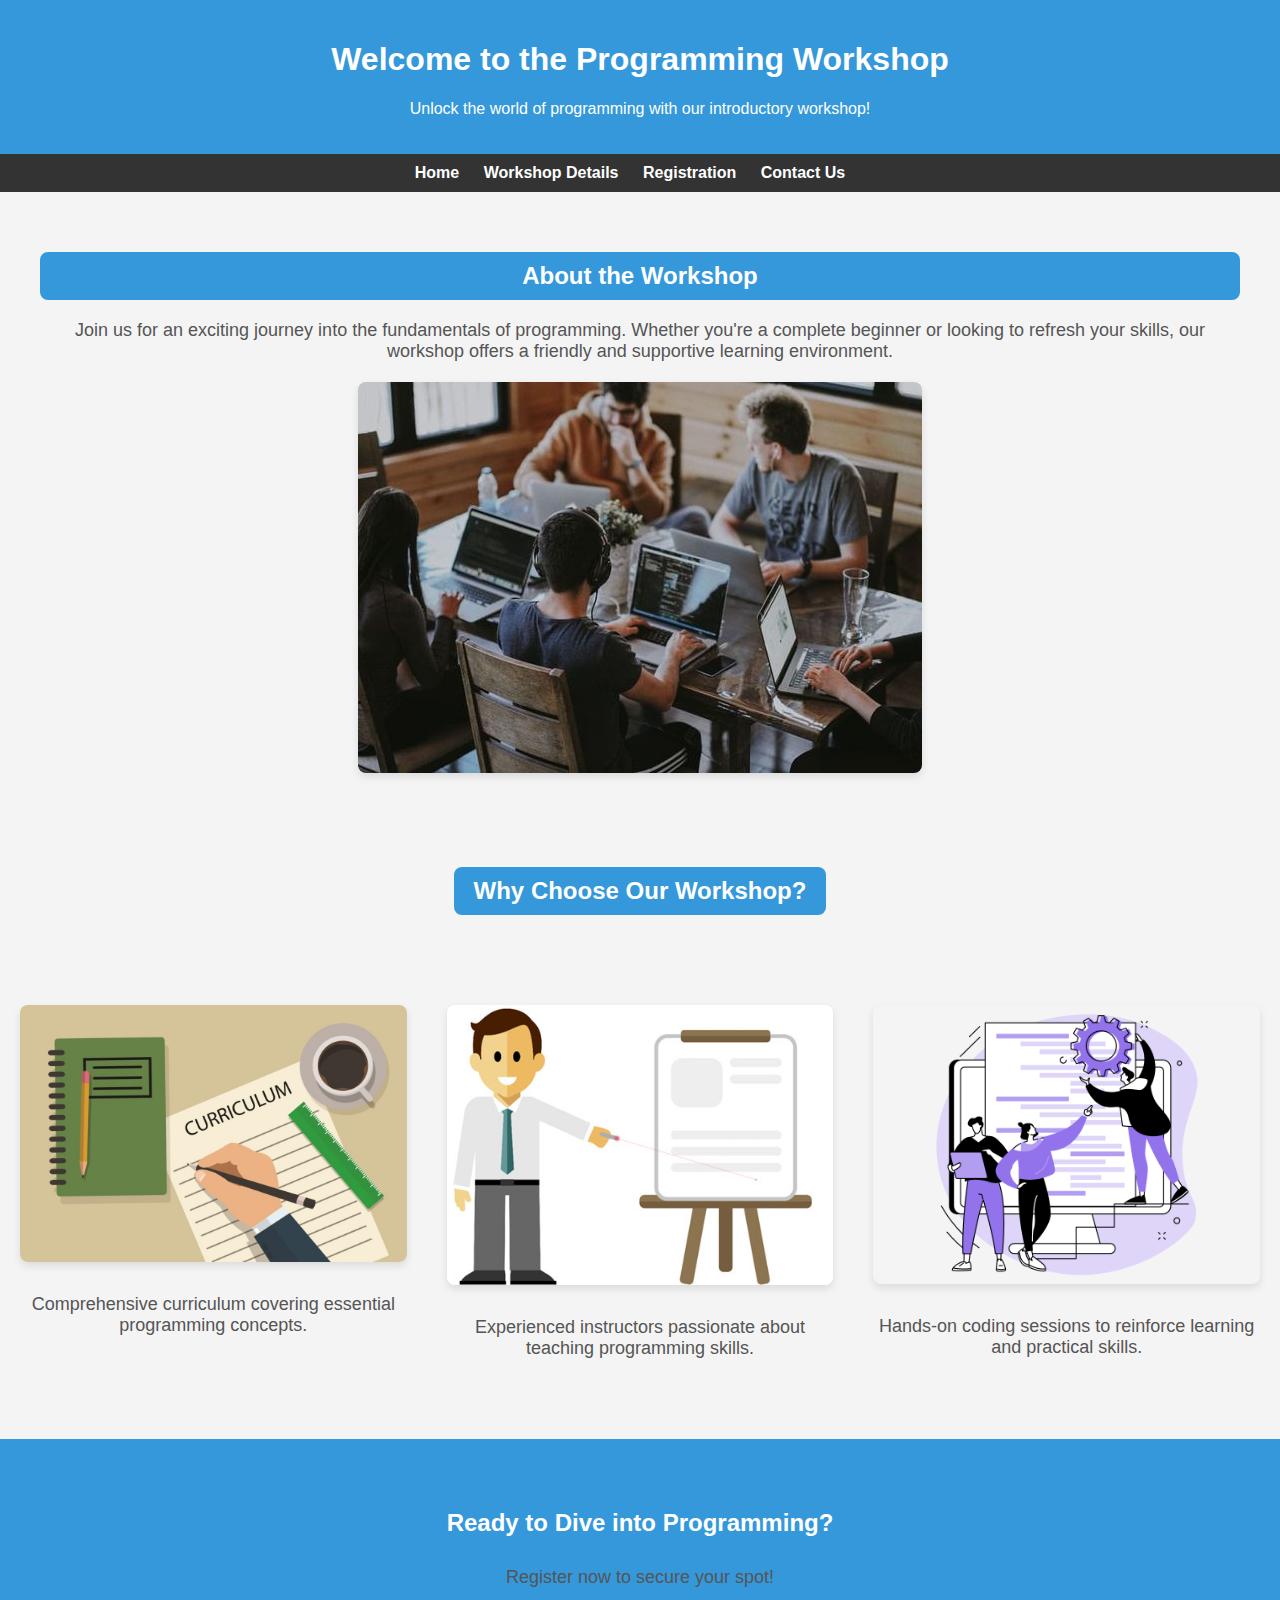
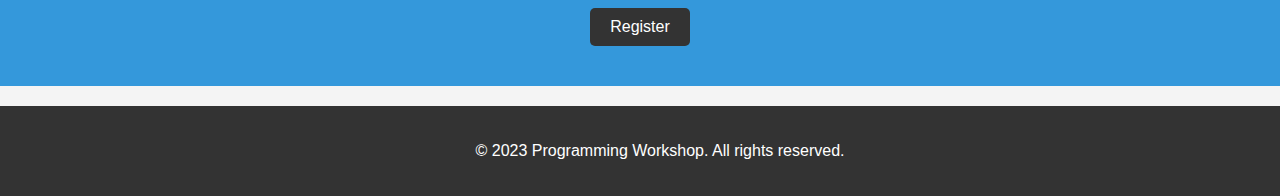
<file: index.html>
<!DOCTYPE html>
<html lang="en">

<head>
    <meta charset="UTF-8">
    <meta name="viewport" content="width=device-width, initial-scale=1.0">
    <link rel="stylesheet" href="styles.css"> 
    <title>Programming Workshop</title>
</head>

<body>
    <header>
        <div class="container">
            <h1>Welcome to the Programming Workshop</h1>
            <p>Unlock the world of programming with our introductory workshop!</p>
        </div>
    </header>

    <nav>
        <div class="container">
            <ul>
                <li><a href="index.html">Home</a></li>
                <li><a href="workshop.html">Workshop Details</a></li>
                <li><a href="registration.html">Registration</a></li>
                <li><a href="contact.html">Contact Us</a></li>
            </ul>
        </div>
    </nav>

    <section class="hero">
        <div class="container">
            <h2>About the Workshop</h2>
            <p>
                Join us for an exciting journey into the fundamentals of programming. Whether you're a complete beginner
                or looking to refresh your skills, our workshop offers a friendly and supportive learning environment.
            </p>
            <img src="./images/programming_image.jpg" alt="Programming Workshop Image">
        </div>
    </section>

    <section class="feature-description">
        <div class="container">
            <h2 class="heading">Why Choose Our Workshop?</h2>
        </div>
    </section>
    
    <section class="features">
        <div class="container">
            <div class="feature">
                <img src="./images/feature1_icon.webp" alt="Feature 1 Icon">
                <p>Comprehensive curriculum covering essential programming concepts.</p>
            </div>
            <div class="feature">
                <img src="./images/feature2_icon.jpg" alt="Feature 2 Icon">
                <p>Experienced instructors passionate about teaching programming skills.</p>
            </div>
            <div class="feature">
                <img src="./images/feature3_icon.webp" alt="Feature 3 Icon">
                <p>Hands-on coding sessions to reinforce learning and practical skills.</p>
            </div>
        </div>
    </section>
    
    

    <section class="call-to-action">
        <div class="container">
            <h2>Ready to Dive into Programming?</h2>
            <p>Register now to secure your spot!</p>
            <a href="registration.html" class="btn">Register</a>
        </div>
    </section>

    <footer>
        <div class="container">
            <p>&copy; 2023 Programming Workshop. All rights reserved.</p>
        </div>
    </footer>
</body>
</html>
</file>
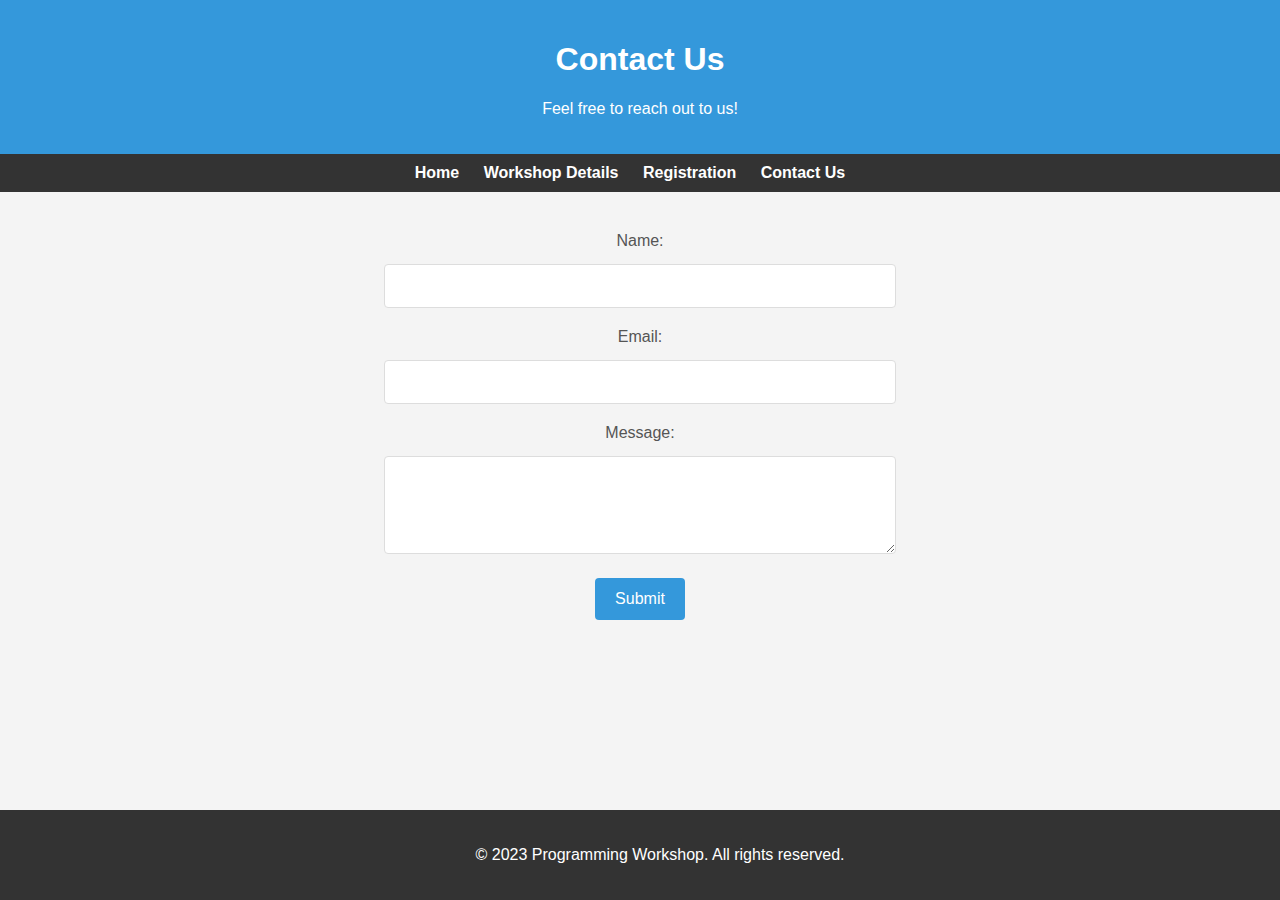
<file: contact.html>
<!DOCTYPE html>
<html lang="en">
<head>
    <meta charset="UTF-8">
    <meta name="viewport" content="width=device-width, initial-scale=1.0">
    <link rel="stylesheet" href="styles.css"> 
    <script src="scripts.js" defer></script>
    <title>Contact Us - Programming Workshop</title>
</head>
<body>

    <header>
        <div class="container">
            <h1>Contact Us</h1>
            <p>Feel free to reach out to us!</p>
        </div>
    </header>

    <nav>
        <div class="container">
            <ul>
                <li><a href="index.html">Home</a></li>
                <li><a href="workshop.html">Workshop Details</a></li>
                <li><a href="registration.html">Registration</a></li>
                <li><a href="contact.html">Contact Us</a></li>
            </ul>
        </div>
    </nav>

    <section class="contact-form">
        <div class="container">
            <form id="contactForm" action="#" method="post" onsubmit="return validateForm()">
                <div class="form-group">
                    <label for="name">Name:</label>
                    <input type="text" id="name" name="name" required>
                </div>

                <div class="form-group">
                    <label for="email">Email:</label>
                    <input type="email" id="email" name="email" required>
                </div>

                <div class="form-group">
                    <label for="message">Message:</label>
                    <textarea id="message" name="message" rows="4" required></textarea>
                </div>

                <button type="submit">Submit</button>
            </form>

            <div id="successMessage" style="display: none; color: green; margin-top: 10px;">
                Thank you for your message! We'll get back to you soon.
            </div>
        </div>
    </section>

    <footer>
        <div class="container footer-text">
            <p>&copy; 2023 Programming Workshop. All rights reserved.</p>
        </div>
    </footer>

</body>
</html>
</file>
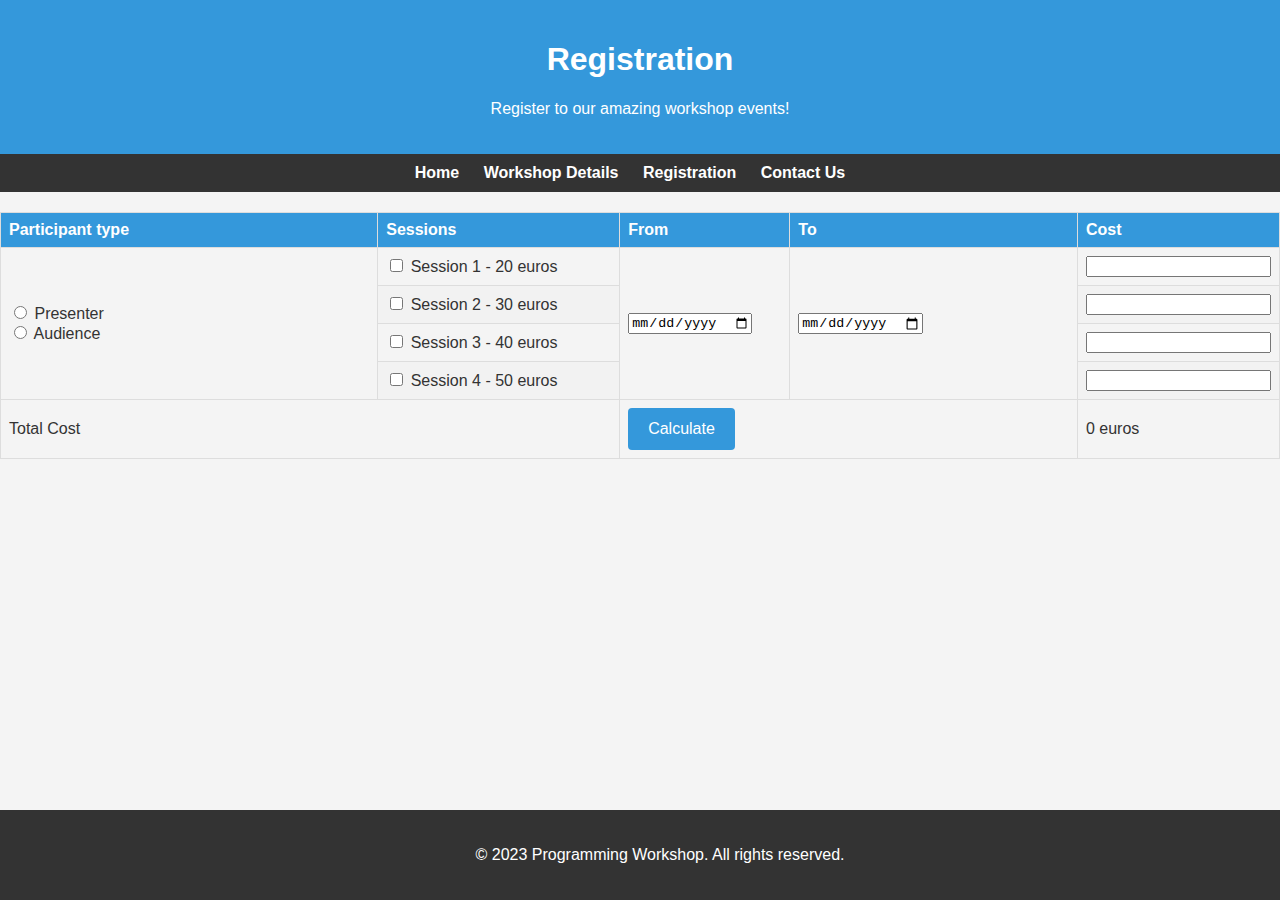
<file: registration.html>
<!DOCTYPE html>
<html lang="en">
<head>
  <meta charset="UTF-8">
  <meta name="viewport" content="width=device-width, initial-scale=1.0">
  <link rel="stylesheet" href="styles.css"> 
  <script src="scripts.js" defer></script>
  <title>Registration - Programming Workshop</title>
</head>
<body>

    <header>
        <div class="container">
            <h1>Registration</h1>
            <p>Register to our amazing workshop events!</p>
        </div>
    </header>

    <nav>
        <div class="container">
            <ul>
                <li><a href="index.html">Home</a></li>
                <li><a href="workshop.html">Workshop Details</a></li>
                <li><a href="registration.html">Registration</a></li>
                <li><a href="contact.html">Contact Us</a></li>
            </ul>
        </div>
    </nav>

    <table border="1" class="styled-table">
    <colgroup>
      <col style="width: 433px">
      <col style="width: 273px">
      <col style="width: 176px">
      <col style="width: 317px">
      <col style="width: 161px">
    </colgroup>
    <thead>
      <tr>
        <th>Participant type</th>
        <th>Sessions</th>
        <th>From</th>
        <th>To</th>
        <th>Cost</th>
      </tr>
    </thead>
    <tbody>
      <tr>
        <td rowspan="4">
          <input type="radio" id="Presenter" name="participantType">
          <label for="Presenter">Presenter</label>
          <br>
          <input type="radio" id="Audience" name="participantType">
          <label for="Audience">Audience</label>
        </td>
        <td>
          <input type="checkbox" id="session-1">
          <label for="session-1">Session 1 - 20 euros</label>
        </td>
        <td rowspan="4">
          <input type="date" id="startDate">
        </td>
        <td rowspan="4">
          <input type="date" id="endDate">
        </td>
        <td>
          <input type="text" id="cost-session-1" readonly>
        </td>
      </tr>
      <tr>
        <td>
          <input type="checkbox" id="session-2">
          <label for="session-2">Session 2 - 30 euros</label>
        </td>
        <td><input type="text" id="cost-session-2" readonly></td>
      </tr>
      <tr>
        <td>
          <input type="checkbox" id="session-3">
          <label for="session-3">Session 3 - 40 euros</label>
        </td>
        <td><input type="text" id="cost-session-3" readonly></td>
      </tr>
      <tr>
        <td>
          <input type="checkbox" id="session-4">
          <label for="session-4">Session 4 - 50 euros</label>
        </td>
        <td><input type="text" id="cost-session-4" readonly></td>
      </tr>
      <tr>
        <td colspan="2">Total Cost</td>
        <td colspan="2">
          <button onclick="calculateCost()">Calculate</button>
        </td>
        <td id="totalCost">0 euros</td>
      </tr>
    </tbody>
    </table>

    <footer>
        <div class="container footer-text">
            <p>&copy; 2023 Programming Workshop. All rights reserved.</p>
        </div>
    </footer>

</body>
</html>
</file>
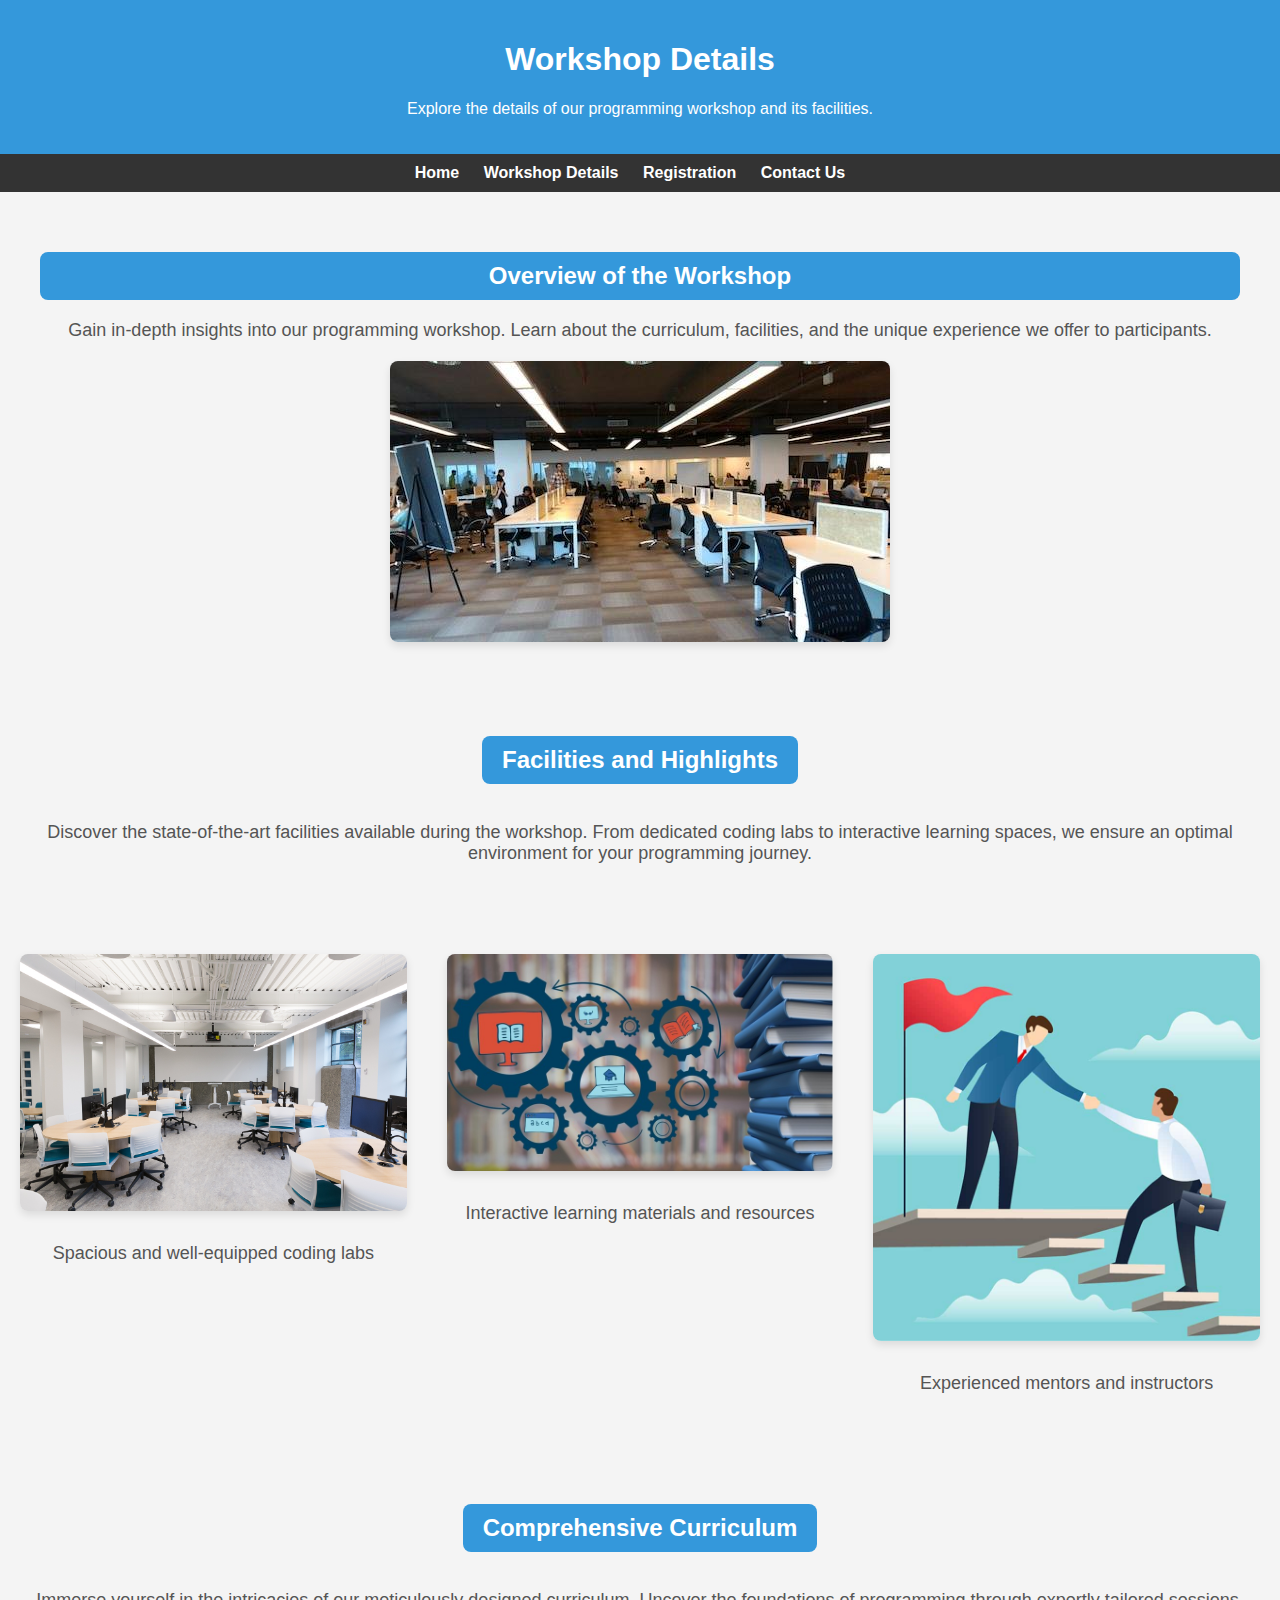
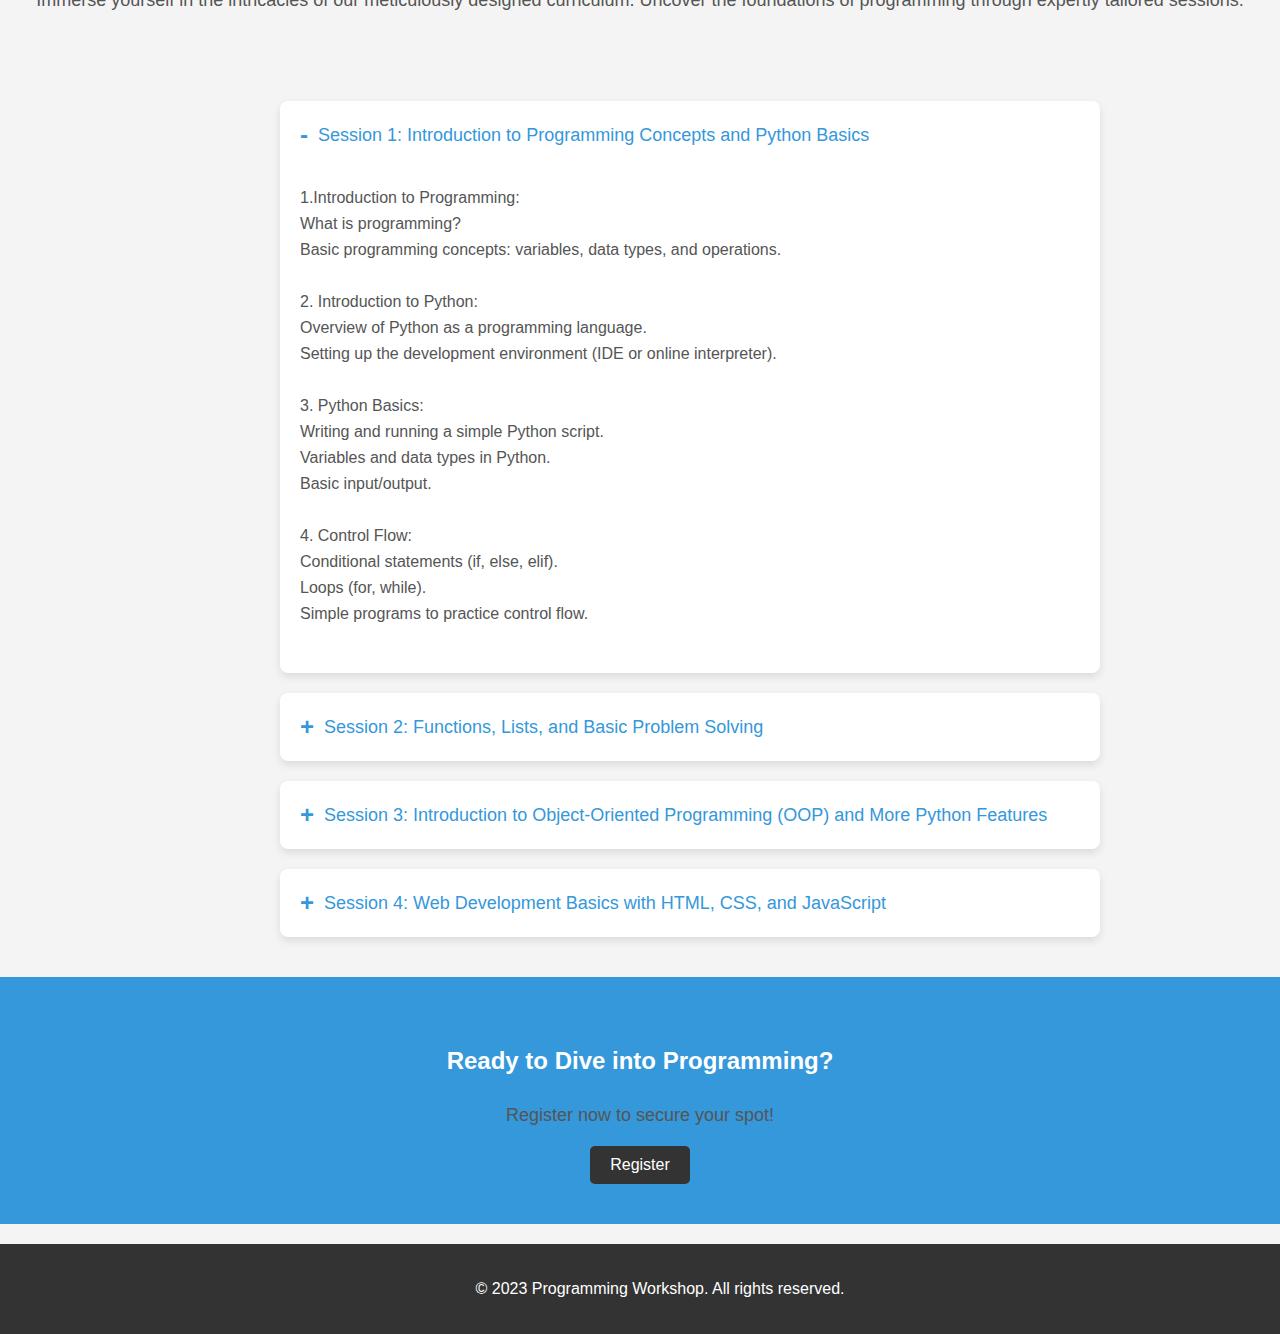
<file: workshop.html>
<!DOCTYPE html>
<html lang="en">

<head>
    <meta charset="UTF-8">
    <meta name="viewport" content="width=device-width, initial-scale=1.0">
    <link rel="stylesheet" href="styles.css"> 
    <title>Workshop Details - Programming Workshop</title>
</head>

<body>
    <header>
        <div class="container">
            <h1>Workshop Details</h1>
            <p>Explore the details of our programming workshop and its facilities.</p>
        </div>
    </header>

    <nav>
        <div class="container">
            <ul>
                <li><a href="index.html">Home</a></li>
                <li><a href="workshop.html">Workshop Details</a></li>
                <li><a href="registration.html">Registration</a></li>
                <li><a href="contact.html">Contact Us</a></li>
            </ul>
        </div>
    </nav>

    <section class="hero">
        <div class="container">
            <h2>Overview of the Workshop</h2>
            <p>
                Gain in-depth insights into our programming workshop. Learn about the curriculum, facilities,
                and the unique experience we offer to participants.
            </p>
            <img src="./images/workshop_image.jpg" alt="Workshop Image">
        </div>
    </section>

    <section class="feature-description">
        <div class="container">
            <h2 class="heading">Facilities and Highlights</h2>
            <p>
                Discover the state-of-the-art facilities available during the workshop. From dedicated coding labs to
                interactive learning spaces, we ensure an optimal environment for your programming journey.
            </p>
        </div>
    </section>

    <section class="features">
        <div class="container">
            <div class="feature">
                <img src="./images/facility1_icon.jpg" alt="Facility 1 Icon">
                <p>Spacious and well-equipped coding labs</p>
            </div>
            <div class="feature">
                <img src="./images/facility2_icon.jpg" alt="Facility 2 Icon">
                <p>Interactive learning materials and resources</p>
            </div>
            <div class="feature">
                <img src="./images/facility3_icon.jpg" alt="Facility 3 Icon">
                <p>Experienced mentors and instructors</p>
            </div>
        </div>
    </section>

    <section class="feature-description">
        <div class="container">
            <h2 class="heading">Comprehensive Curriculum</h2>
            <p>
                Immerse yourself in the intricacies of our meticulously designed curriculum. Uncover the foundations
                of programming through expertly tailored sessions.
            </p>
        </div>
    </section>
    

    <ul class="accordion">
        <li>
            <input type="radio" name="accordion" id="first" checked>
            <label for="first">Session 1: Introduction to Programming Concepts and Python Basics</label>
            <div class="content">
                <p> 1.Introduction to Programming:<br>
                    What is programming?<br>
                    Basic programming concepts: variables, data types, and operations.<br><br>

                    2. Introduction to Python:<br>
                    Overview of Python as a programming language.<br>
                    Setting up the development environment (IDE or online interpreter).<br><br>

                    3. Python Basics:<br>
                    Writing and running a simple Python script.<br>
                    Variables and data types in Python.<br>
                    Basic input/output.<br><br>

                    4. Control Flow:<br>
                    Conditional statements (if, else, elif).<br>
                    Loops (for, while).<br>
                    Simple programs to practice control flow.</p>
            </div>
        </li>
        <li>
            <input type="radio" name="accordion" id="second">
            <label for="second">Session 2: Functions, Lists, and Basic Problem Solving</label>
            <div class="content">
                <p>1. Functions:<br>
                    Understanding functions in Python.<br>
                    Creating and using functions.<br>
                    Function parameters and return values.<br><br>
                    2. Lists:<br>
                    Introduction to lists and arrays.<br>
                    Basic list operations (accessing elements, adding, removing).<br>
                    Iterating through lists.<br><br>
                    3. Problem Solving:<br>
                    Introduction to algorithmic problem solving.<br>
                    Solving simple problems using Python.<br>
                    Emphasize breaking down problems into smaller steps.<br><br>
                    4. Project: Simple Calculator:<br>
                    Create a simple calculator program using functions and basic arithmetic operations.</p>
            </div>
        </li>
        <li>
            <input type="radio" name="accordion" id="third">
            <label for="third">Session 3: Introduction to Object-Oriented Programming (OOP) and More Python Features</label>
            <div class="content">
                <p>1. Object-Oriented Programming (OOP) Basics:<br>
                    Understanding classes and objects.<br>
                    Creating classes and instances.<br>
                    Encapsulation and basic inheritance.<br><br>
                    
                    2. Advanced Data Structures:<br>
                    Dictionaries and sets.<br>
                    Using dictionaries for key-value pairs.<br>
                    Introduction to sets.<br><br>
                    
                    3. File Handling:<br>
                    Reading and writing to files in Python.<br>
                    Basic file handling operations.<br><br>
                    
                    4. Project: Simple ToDo List Application:<br>
                    Apply OOP concepts to create a basic ToDo list application.</p>
            </div>
        </li>
        <li>
            <input type="radio" name="accordion" id="fourth">
            <label for="fourth">Session 4: Web Development Basics with HTML, CSS, and JavaScript</label>
            <div class="content">
                <p>1. Introduction to Web Development:<br>
                    Overview of front-end and back-end development.<br>
                    Basics of HTML, CSS, and JavaScript.<br><br>
                    
                    2. HTML and CSS:<br>
                    Creating a simple webpage with HTML.<br>
                    Styling the webpage using CSS.<br><br>

                    3. Introduction to JavaScript:<br>
                    Basics of JavaScript programming.<br>
                    Manipulating the DOM (Document Object Model).<br><br>
                    
                    4. Project: Interactive Webpage:<br>
                    Develop a simple interactive webpage using HTML, CSS, and JavaScript.</p>
            </div>
        </li>
    </ul>

    <section class="call-to-action">
        <div class="container">
            <h2>Ready to Dive into Programming?</h2>
            <p>Register now to secure your spot!</p>
            <a href="registration.html" class="btn">Register</a>
        </div>
    </section>

    <footer>
        <div class="container footer-text">
            <p>&copy; 2023 Programming Workshop. All rights reserved.</p>
        </div>
    </footer>
</body>
</html>
</file>
<file: styles.css>
body {
    font-family: 'Arial', sans-serif;
    margin: 0;
    padding: 0;
    background-color: #f4f4f4;
    overflow-x: hidden; 
    color: #333;
}

header {
    background-color: #3498db;
    color: #fff;
    text-align: center;
    padding: 20px;
}

nav {
    background-color: #333;
    color: #fff;
    text-align: center;
    padding: 10px;
}

nav ul {
    list-style-type: none;
    margin: 0;
    padding: 0;
}

nav li {
    display: inline;
    margin-right: 20px;
}

nav a {
    text-decoration: none;
    color: #fff;
    font-weight: bold;
    font-size: 16px;
    transition: color 0.3s ease;
}

nav a:hover {
    color: #e74c3c; 
}

section {
    padding: 40px;
    text-align: center;
    margin-bottom: 20px;
}

h1, h2, h4 {
    font-family: 'Helvetica', sans-serif;
}

section p {
    font-size: 18px;
    color: #555;
    margin-bottom: 20px;
}

section img {
    max-width: 100%;
    height: auto;
    border-radius: 8px;
    box-shadow: 0 4px 8px rgba(0, 0, 0, 0.1);
}

body h2, body h4 {
    background-color: #3498db;
    color: #fff;
    padding: 10px 20px;
    border-radius: 8px;
    margin-bottom: 20px;
    text-align: center;
}

.heading {
    background-color: #3498db;
    color: #fff;
    padding: 10px 20px;
    border-radius: 8px;
    margin-bottom: 20px;
    text-align: center;
}

.feature-description {
    background-color: #f4f4f4;
    padding: 10px 0;
    text-align: center;
    margin-bottom: 20px;
}

.feature-description .container {
    display: flex;
    flex-direction: column;
    align-items: center;
}

.features {
    background-color: #f4f4f4;
    padding: 40px 0;
}

.features .container {
    display: flex;
    justify-content: space-around; 
    align-items: flex-start; 
    flex-wrap: wrap; 
}

.feature {
    text-align: center;
    margin: 0 20px;
    flex: 1; 
}

.feature img {
    width: 100%;
    max-height: 400px;
    object-fit: cover;
    border-radius: 8px;
    box-shadow: 0 4px 8px rgba(0, 0, 0, 0.1);
    margin-bottom: 10px; 
}

.accordion {
    margin: 20px auto;
    max-width: 800px;
}

.accordion li {
    list-style: none;
    width: 100%;
    margin: 20px;
    padding: 10px;
    border-radius: 8px;
    box-shadow: 0 4px 8px rgba(0, 0, 0, 0.1);
    background-color: #fff;
    transition: box-shadow 0.3s ease;
}

.accordion li:hover {
    box-shadow: 0 8px 16px rgba(0, 0, 0, 0.2);
}

.accordion li label {
    display: flex;
    align-items: center;
    padding: 10px;
    font-size: 18px;
    font-weight: 500;
    cursor: pointer;
    color: #3498db;
}

.accordion label::before {
    content: '+';
    margin-right: 10px;
    font-size: 24px;
    font-weight: 600;
    color: #3498db;
}

.accordion input[type="radio"] {
    display: none;
}

.accordion .content {
    color: #555;
    padding: 0 10px;
    line-height: 26px;
    max-height: 0;
    overflow: hidden;
    transition: max-height 0.5s, padding 0.5s;
}

.accordion input[type="radio"]:checked + label + .content {
    max-height: 500px;
    padding: 10px 10px 20px;
}

.accordion input[type="radio"]:checked + label::before {
    content: "-";
}

.call-to-action {
    background-color: #3498db;
    color: #fff;
    padding: 40px;
    text-align: center;
}

.btn {
    display: inline-block;
    padding: 10px 20px;
    font-size: 16px;
    text-align: center;
    text-decoration: none;
    background-color: #333;
    color: #fff;
    border-radius: 5px;
    transition: background-color 0.3s ease;
}

.btn:hover {
    background-color: #555;
}

.styled-table {
    width: 100%;
    margin-top: 20px;
    border-collapse: collapse;
}

.styled-table th, .styled-table td {
    border: 1px solid #ddd;
    padding: 8px;
    text-align: left;
}

.styled-table th {
    background-color: #3498db;
    color: #fff;
}

.styled-table tr:nth-child(even) {
    background-color: #f2f2f2;
}

.styled-table td:hover {
    background-color: #ddd;
}

.contact-form {
    padding: 40px 0;
}

.form-group {
    margin-bottom: 20px;
}

.form-group label {
    display: block;
    margin-bottom: 8px;
    color: #555;
}

.form-group input,
textarea {
    width: 40%;
    padding: 12px;
    border: 1px solid #ddd;
    border-radius: 4px;
    box-sizing: border-box;
    font-size: 16px;
    margin-top: 6px;
}

button {
    background-color: #3498db;
    color: #fff;
    padding: 12px 20px;
    border: none;
    border-radius: 4px;
    cursor: pointer;
    font-size: 16px;
    transition: background-color 0.3s ease;
}

button:hover {
    background-color: #555;
}

footer {
    background-color: #333;
    color: #fff;
    text-align: center;
    padding: 20px;
    width: 100%;
    display: flex;
    justify-content: center;
    align-items: center;
}

.footer-icons a {
    margin-right: 10px;
    color: #fff;
    transition: color 0.3s ease;
}

.footer-icons a:hover {
    color: #e74c3c;
}

body {
    display: flex;
    flex-direction: column;
    min-height: 100vh;
}

body > footer {
    margin-top: auto;
}
</file>
